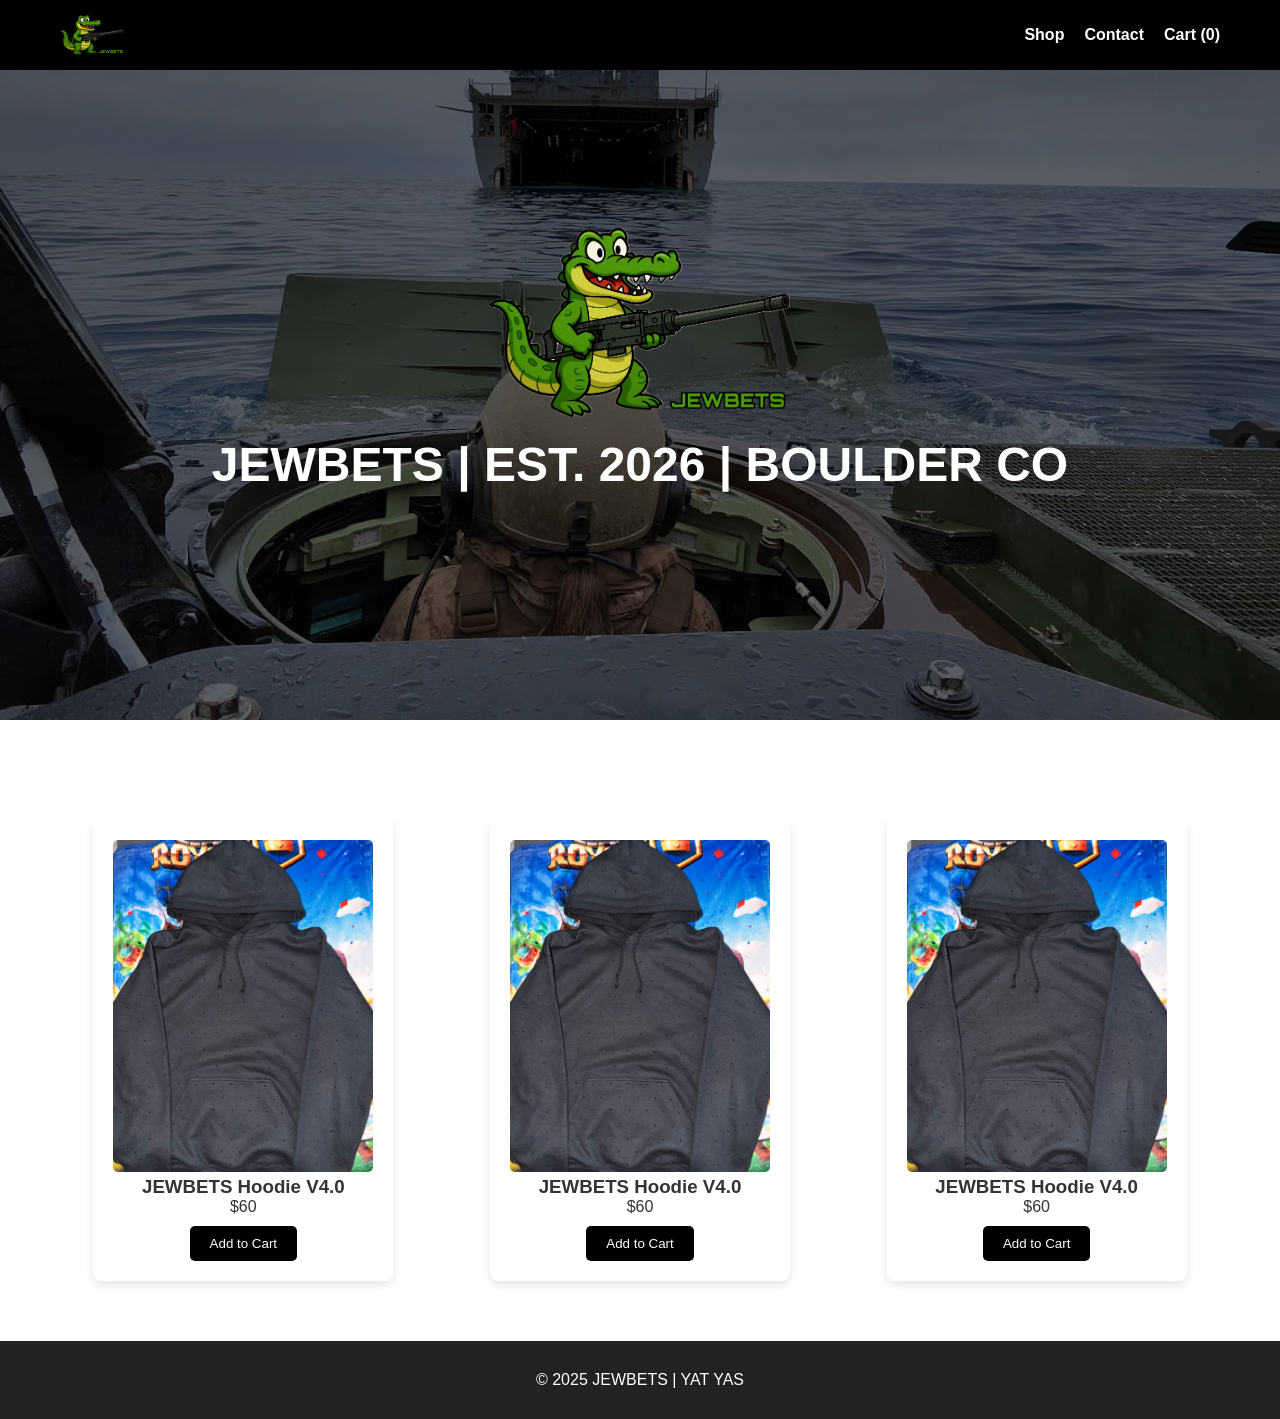
<file: index.html>
<!DOCTYPE html>
<html lang="en">
<head>
  <meta charset="UTF-8" />
  <meta name="viewport" content="width=device-width, initial-scale=1.0"/>
  <title>JEWBETS</title>
  <link rel="stylesheet" href="style.css" />
</head>
<body>

  <!-- Header -->
  <header>
    <div class="container header-container">
      <div class="logo">
        <a href="#"><img src="images/logo.png" alt="JEWBETS Logo" class="header-logo"></a>
      </div>
      <nav class="nav-links">
        <a href="#shop">Shop</a>
        <a href="#contact">Contact</a>
        <a href="cart.html" class="cart">Cart (<span id="cart-count">0</span>)</a>
      </nav>
    </div>
  </header>

  <!-- Hero Section -->
  <section class="hero">
    <div class="overlay"></div>
    <div class="hero-container">
      <img src="images/logo.png" alt="JEWBETS Logo" class="hero-logo">
      <h2>JEWBETS | EST. 2026 | BOULDER CO</h2>
    </div>
  </section>

  <!-- Products Section -->
  <section id="shop" class="products">
    <div class="container products-grid">
      <div class="product">
        <img src="images/hoodie.png" alt="JEWBETS Hoodie 1">
        <h3>JEWBETS Hoodie V4.0</h3>
        <p>$60</p>
        <button>Add to Cart</button>
      </div>
      <div class="product">
        <img src="images/hoodie.png" alt="JEWBETS Hoodie 2">
        <h3>JEWBETS Hoodie V4.0</h3>
        <p>$60</p>
        <button>Add to Cart</button>
      </div>
      <div class="product">
        <img src="images/hoodie.png" alt="JEWBETS Hoodie 3">
        <h3>JEWBETS Hoodie V4.0</h3>
        <p>$60</p>
        <button>Add to Cart</button>
      </div>
    </div>
  </section>

  <!-- Footer -->
  <footer id="contact">
    <div class="container">
      <p>© 2025 JEWBETS | YAT YAS</p>
    </div>
  </footer>

  <script src="cart.js"></script>
</body>
</html>
</file>
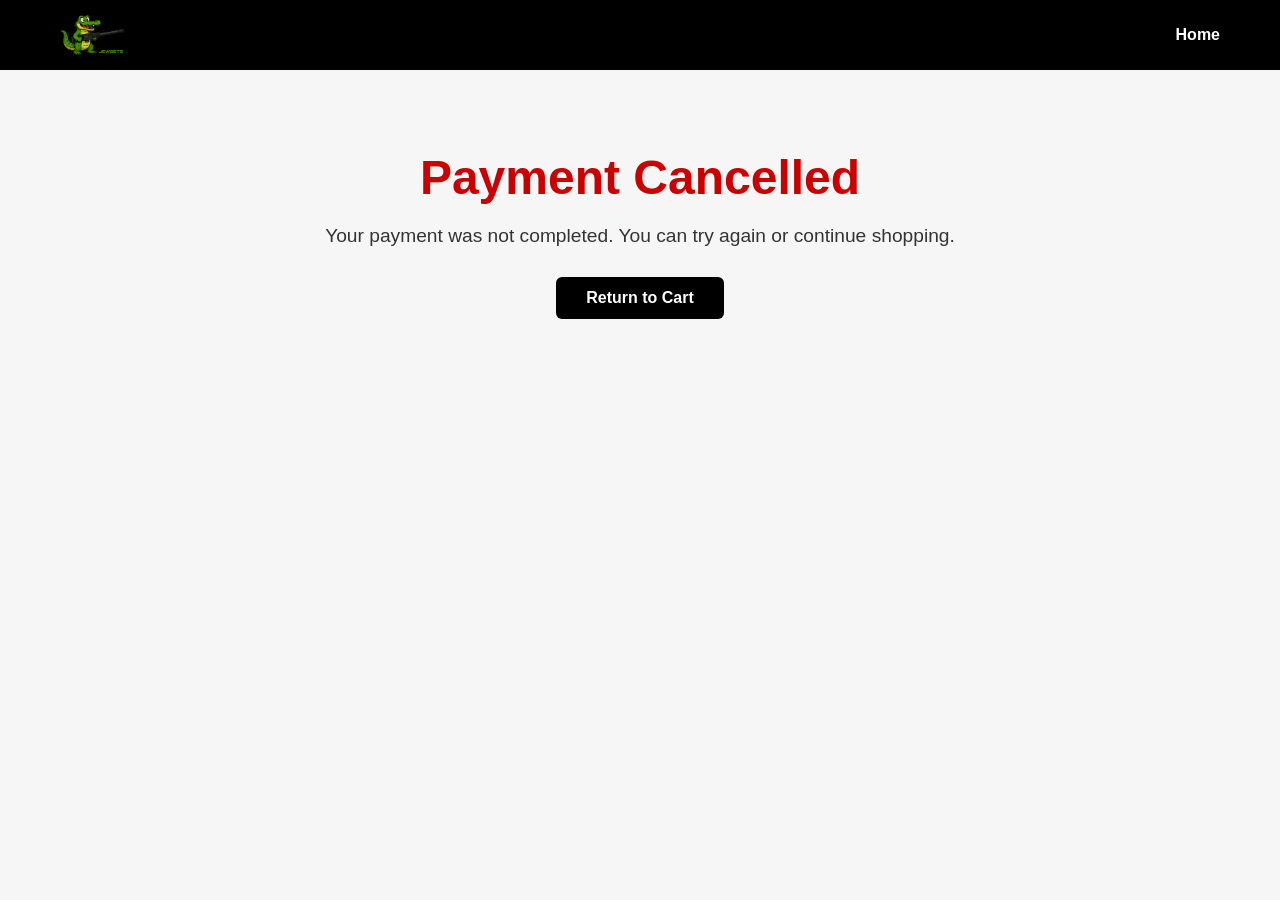
<file: cancel.html>
<!DOCTYPE html>
<html lang="en">
<head>
  <meta charset="UTF-8">
  <meta name="viewport" content="width=device-width, initial-scale=1.0">
  <title>JEWBETS | Payment Cancelled</title>
  <link rel="stylesheet" href="style.css">
  <style>
    .cancel-page {
      padding: 150px 20px;
      text-align: center;
      background: #f6f6f6;
      min-height: 100vh;
    }
    .cancel-page h1 {
      font-size: 3em;
      margin-bottom: 20px;
      color: #cc0000;
    }
    .cancel-page p {
      font-size: 1.2em;
      margin-bottom: 30px;
    }
    .cancel-page a {
      display: inline-block;
      padding: 12px 30px;
      background: black;
      color: white;
      text-decoration: none;
      border-radius: 6px;
      font-weight: bold;
    }
    .cancel-page a:hover {
      background: #222;
    }
  </style>
</head>
<body>

  <header>
    <div class="container header-container">
      <div class="logo">
        <a href="index.html"><img src="images/logo.png" alt="JEWBETS Logo" class="header-logo"></a>
      </div>
      <nav class="nav-links">
        <a href="index.html">Home</a>
      </nav>
    </div>
  </header>

  <section class="cancel-page">
    <h1>Payment Cancelled</h1>
    <p>Your payment was not completed. You can try again or continue shopping.</p>
    <a href="cart.html">Return to Cart</a>
  </section>

</body>
</html>
</file>
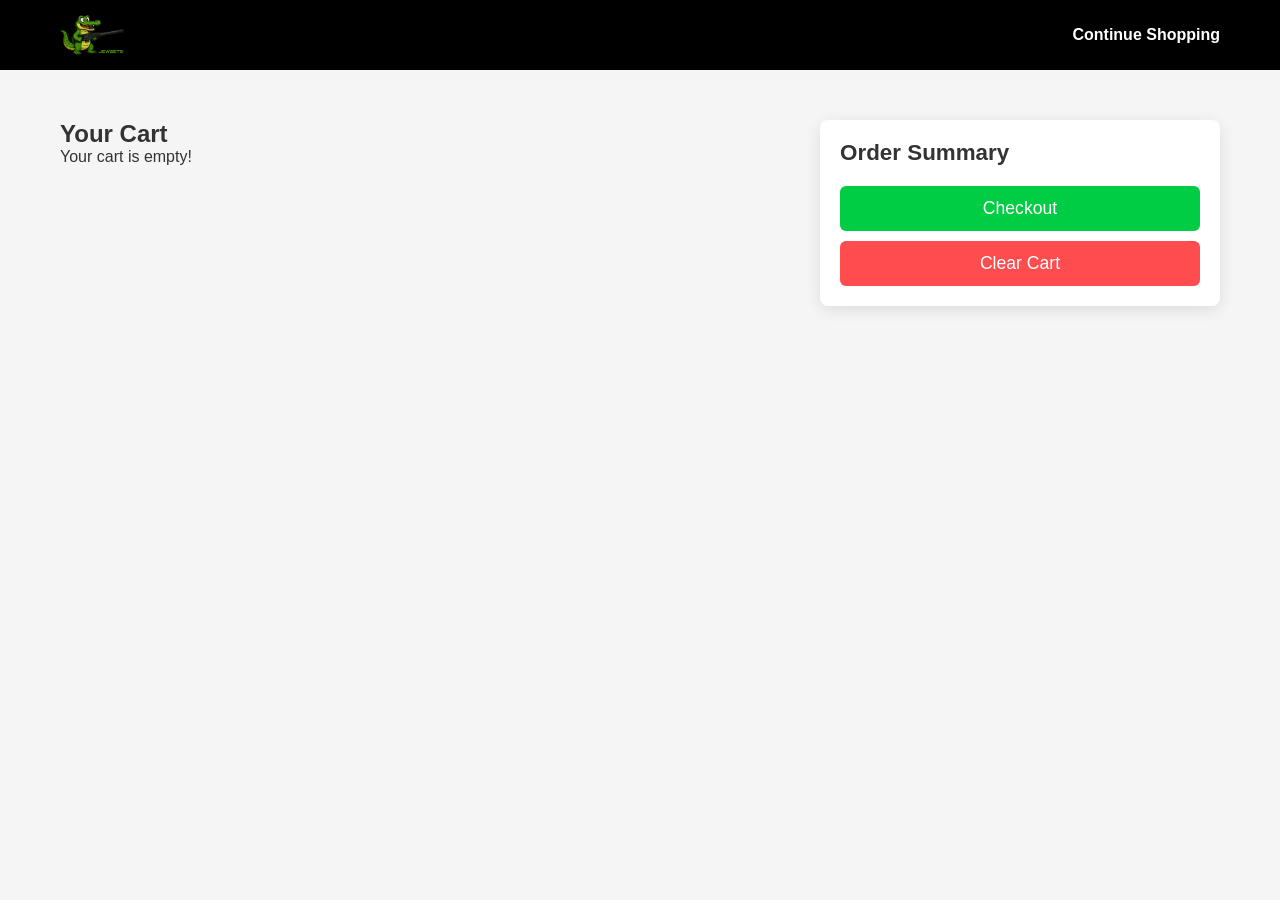
<file: cart.html>
<!DOCTYPE html>
<html lang="en">
<head>
  <meta charset="UTF-8" />
  <meta name="viewport" content="width=device-width, initial-scale=1.0"/>
  <title>JEWBETS Cart</title>
  <link rel="stylesheet" href="style.css" />
</head>
<body>

  <!-- Header -->
  <header>
    <div class="container header-container">
      <div class="logo">
        <a href="index.html"><img src="images/logo.png" alt="JEWBETS Logo" class="header-logo"></a>
      </div>
      <nav class="nav-links">
        <a href="index.html">Continue Shopping</a>
      </nav>
    </div>
  </header>

  <!-- Cart Page -->
  <section class="cart-page">
    <div class="container cart-container">

      <!-- Cart Items -->
      <div class="cart-left">
        <h2>Your Cart</h2>
        <div id="cart-items" class="cart-items"></div>
      </div>

      <!-- Summary -->
      <div class="cart-right">
        <div class="cart-summary">
          <h3>Order Summary</h3>
          <p id="cart-total"></p>
          <button id="checkout" class="checkout-btn">Checkout</button>
          <button id="clear-cart" class="clear-btn">Clear Cart</button>
        </div>
      </div>

    </div>
  </section>

  <script src="cart.js"></script>
</body>
</html>
</file>
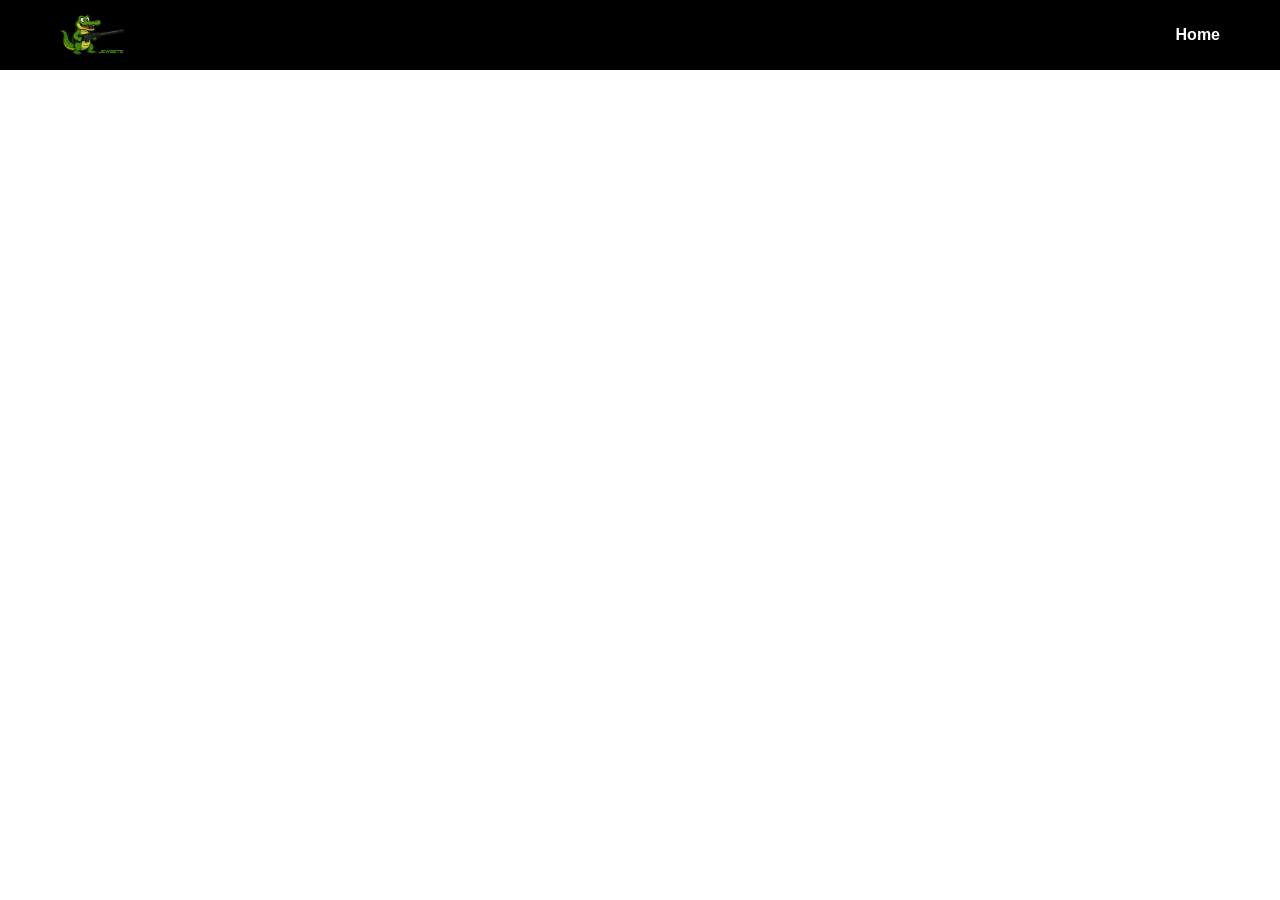
<file: success.html>
<!DOCTYPE html>
<html lang="en">
<head>
  <meta charset="UTF-8">
  <meta name="viewport" content="width=device-width, initial-scale=1.0">
  <title>JEWBETS | Order Confirmed</title>
  <link rel="stylesheet" href="style.css">
</head>
<body>
  <header>
    <div class="container header-container">
      <div class="logo">
        <a href="index.html"><img src="images/logo.png" alt="JEWBETS Logo" class="header-logo"></a>
      </div>
      <nav class="nav-links">
        <a href="index.html">Home</a>
      </nav>
    </div>
  </header>

  <section class="success-page">
    <h1>Thank You!</h1>
    <p>Your order has been successfully placed. You will receive a confirmation email shortly.</p>
    <a href="index.html">Continue Shopping</a>
  </section>
</body>
</html>
</file>
<file: style.css>
/* Reset */
* { margin:0; padding:0; box-sizing:border-box; font-family: Arial, sans-serif; }
body { background:#ffffff; color:#333; }
.container { max-width:1200px; margin:0 auto; padding:0 20px; }

/* Header */
header { background:black; color:white; padding:15px 0; position:fixed; width:100%; top:0; z-index:100; }
header .header-container { display:flex; justify-content:space-between; align-items:center; flex-wrap:nowrap; }
.header-logo { height:40px; width:auto; display:block; }
.nav-links { display:flex; gap:20px; }
.nav-links a { color:white; text-decoration:none; font-weight:bold; transition:color 0.3s; }
.nav-links a:hover { color:#00cc44; }

/* Hero Section */
.hero { position:relative; width:100%; height:80vh; display:flex; justify-content:center; align-items:center; background:url('images/splash.png') center/cover no-repeat; overflow:hidden; text-align:center; }
.hero .overlay { position:absolute; top:0; left:0; width:100%; height:100%; background: rgba(0,0,0,0.5); z-index:1; }
.hero-container { position:relative; z-index:2; display:flex; flex-direction:column; align-items:center; gap:20px; }
.hero-logo { width:300px; max-width:90%; height:auto; }
.hero h2 { font-size:3em; color:#ffffff; }

/* Products Section */
.products { padding:100px 20px 60px 20px; background:#ffffff; }
.products-grid { display:grid; grid-template-columns:repeat(auto-fit,minmax(250px,1fr)); gap:30px; justify-items:center; }
.product { background:white; padding:20px; text-align:center; border-radius:8px; box-shadow:0 4px 10px rgba(0,0,0,0.1); max-width:300px; transition:transform 0.3s ease; }

/* Hover animation only for shop products */
.products-grid .product:hover {
  animation: pulse 0.5s forwards;
}

@keyframes pulse { 0% { transform:scale(1); } 50% { transform:scale(1.08); } 100% { transform:scale(1.05); } }

.product img { width:100%; border-radius:5px; }
.product button { margin-top:10px; padding:10px 20px; border:none; background:black; color:white; cursor:pointer; border-radius:5px; transition:background 0.3s; }
.product button:hover { background:#444; }

.cart-img { width:80px; height:auto; display:inline-block; margin-right:10px; vertical-align:middle; }
.quantity { display:inline-flex; gap:5px; align-items:center; margin-top:5px; }
.quantity button { padding:2px 6px; }

/* --------------------
   Cart Page Styling
-------------------- */
.cart-page {
  padding: 120px 20px 60px 20px;
  background: #f5f5f5;
  min-height: 100vh;
}
.cart-container {
  display: flex;
  gap: 40px;
  flex-wrap: wrap;
}
.cart-left { flex: 2; }
.cart-right {
  flex: 1;
  background: white;
  padding: 20px;
  border-radius: 8px;
  box-shadow: 0 4px 15px rgba(0,0,0,0.1);
  height: fit-content;
}
.cart-items .product {
  display: flex;
  align-items: center;
  justify-content: space-between;
  gap: 20px;
  background: white;
  padding: 15px;
  border-radius: 8px;
  margin-bottom: 15px;
  box-shadow: 0 3px 8px rgba(0,0,0,0.05);
}
.cart-items .product h3 { flex: 2; font-size: 1.1em; }
.cart-items .product p { flex: 1; font-weight: bold; text-align: center; }
.cart-items .quantity { display: flex; align-items: center; gap: 10px; }
.cart-items .quantity button {
  padding: 5px 10px;
  font-size: 1em;
  border-radius: 5px;
  border: 1px solid #ccc;
  background: white;
  cursor: pointer;
  transition: background 0.3s, color 0.3s;
}
.cart-items .quantity button:hover { background: #000; color: #fff; }
.cart-items .remove-item {
  background: #ff4d4f;
  color: white;
  padding: 6px 12px;
  border: none;
  border-radius: 5px;
  cursor: pointer;
  transition: background 0.3s;
}
.cart-items .remove-item:hover { background: #d9363e; }

/* Always show cart buttons */
.cart-items .quantity button,
.cart-items .remove-item {
  opacity: 1 !important;
  display: inline-block !important;
  pointer-events: auto !important;
}

.cart-summary h3 { margin-bottom: 20px; font-size: 1.4em; }
.cart-summary p { font-size: 1.2em; margin-bottom: 20px; font-weight: bold; }
.checkout-btn {
  width: 100%;
  background: #00cc44;
  color: white;
  padding: 12px;
  border: none;
  border-radius: 6px;
  font-size: 1.1em;
  cursor: pointer;
  transition: background 0.3s;
}
.checkout-btn:hover { background: #00a838; }
.clear-btn {
  width: 100%;
  background: #ff4d4f;
  color: white;
  padding: 12px;
  border: none;
  border-radius: 6px;
  font-size: 1.1em;
  cursor: pointer;
  transition: background 0.3s;
  margin-top: 10px;
}
.clear-btn:hover { background: #d9363e; }

/* --------------------
   Disable hover animation and scaling for cart page (desktop & mobile)
-------------------- */
.cart-page .product,
.cart-page .product:hover {
  animation: none !important;
  transform: none !important;
}
.cart-page .product img {
  transform: none !important;
  transition: none !important;
}

/* Footer */
footer { text-align:center; padding:30px 20px; background:#222; color:white; }

/* Responsive */
@media (max-width: 768px) {
  .cart-container { flex-direction: column; }
  .cart-left, .cart-right { width: 100%; }
}
</file>
